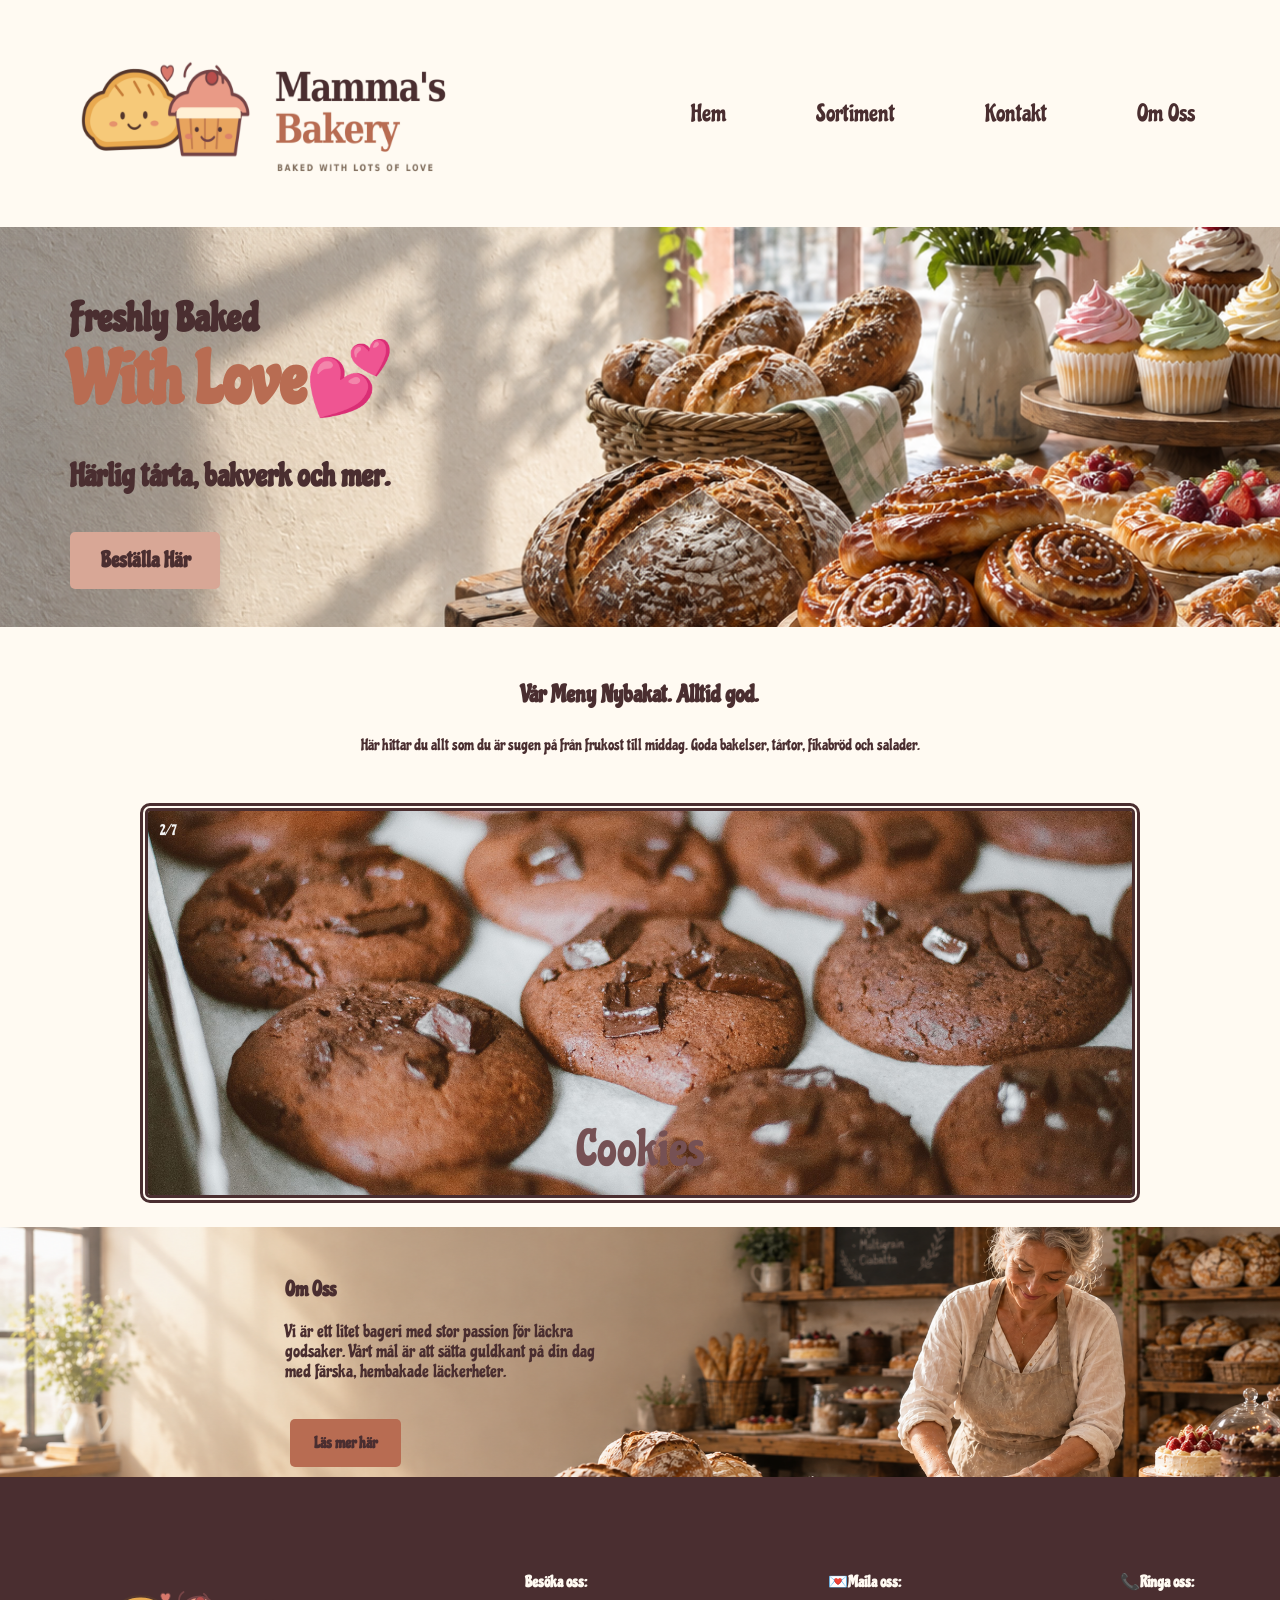
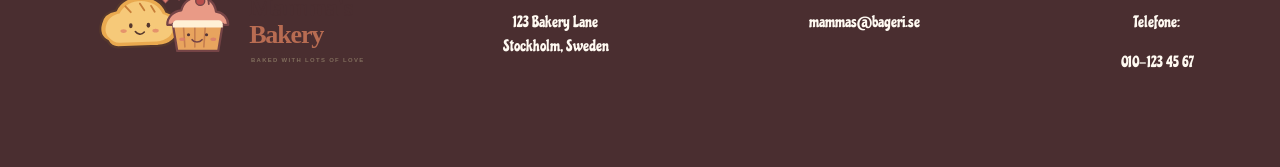
<file: index.html>
<!DOCTYPE html>
<html lang="sv">
<head>
    <meta charset="UTF-8">
    <meta name="viewport" content="width=device-width, initial-scale=1.0">
     <link rel="preconnect" href="https://fonts.googleapis.com">
    <link rel="preconnect" href="https://fonts.gstatic.com" crossorigin>
    <link href="https://fonts.googleapis.com/css2?family=Chicle&display=swap" rel="stylesheet">
    <link rel="stylesheet" href="css/styles.css">
    <script src="js/main.js" defer></script>
    <title>Project</title>
</head>
<body>
    <header class="site-header">
        <div class="logo-box">
            <img src="images/logo-vit.png" alt="Logo-vit" class="logo-1" width="300" height="100">
        </div>

        <button class="menu-troggle">☰</button>
        <nav class="menu">
            <ul>
                <li><a href="index.html">Hem</a></li>
                <li><a href="sortiment.html">Sortiment</a></li>
                <li><a href="kontakt.html">Kontakt</a></li>
                <li><a href="about.html">Om Oss</a></li>
            </ul>
        </nav>
    </header>

    <main>
        <section class="hero">
            <h1 class="hero-title">
                <span class="line-one">Freshly Baked</span>
                <span class="line-two">With Love💕</span>
            </h1>
            <p>Härlig tårta, bakverk och mer.</p>
            <a href="order.html" class="hero-button">Beställa Här</a>
        </section>

        <section class="section2">
            <h2>Vår Meny Nybakat. Alltid god.</h2>
            <p>Här hittar du allt som du är sugen på från frukost till middag.
             Goda bakelser, tårtor, fikabröd och salader.</p>
        </section>

        <!--Här är en section for slideShow med bilder-->
        <section class="slideshow-container" aria-label="Vår meny i bilder">
            <figure class="mySlide">
                <div class="numbertext">1/7</div>
                  <img src="images/bullar.jpg" alt="svensk-bullar" >
                  <figcaption class="text">Bullar</figcaption>
            </figure>

             <figure class="mySlide">
                <div class="numbertext">2/7</div>
                  <img src="images/cookies.jpg" alt="cookies" >
                  <figcaption class="text">Cookies</figcaption>
             </figure>

             <figure class="mySlide">
                <div class="numbertext">3/7</div>
                  <img src="images/small-bread.jpg" alt="little-bread" >
                  <figcaption class="text">Små Frallor</figcaption>
             </figure>

             <figure class="mySlide">
                <div class="numbertext">4/7</div>
                  <img src="images/big-bread.jpg" alt="big-bread" >
                  <figcaption class="text">Stora Limpor</figcaption>
             </figure>

             <figure class="mySlide">
                <div class="numbertext">5/7</div>
                  <img src="images/cakes.jpg" alt="cake">
                  <figcaption class="text">Tårtor</figcaption>
             </figure>

             <figure class="mySlide">
                <div class="numbertext">6/7</div>
                  <img src="images/beetroot-salad.jpg" alt="beetroot-salad" >
                  <figcaption class="text">rödbetssallad</figcaption>
             </figure>

            <figure class="mySlide">
                <div class="numbertext">7/7</div>
                  <img src="images/ceaser-salad.jpg" alt="Ceasar-salad" >
                  <figcaption class="text">Ceasarsallad</figcaption>
            </figure>
        </section><br>

        <section class="section3">
         <div class="section3-text">
         <h3>Om Oss</h3>
         <p>Vi är ett litet bageri med stor passion för läckra godsaker. 
          Vårt mål är att sätta guldkant på din dag med färska, hembakade
         läckerheter.</p>
         </div>
         <a href="about.html" class="aboutBtn">Läs mer här</a>
        </section>
    </main>

    <footer>

     <div class="foot-container1" >
        <img src="images/logo-transparent.svg" alt="Logo-vit" class="logo-2" >
     </div>

     <div class="foot-container2">
       <div>
        <p><strong>Besöka oss:</strong></p>
        <p>123 Bakery Lane <br>
        Stockholm, Sweden</p>
       </div>
       
        <div>
        <p><strong>💌Maila oss:</strong></p>
        <p><a href="mailto:mammas@bageri.se">mammas@bageri.se</a></p>
       </div>
     

       <div>
        <p><strong>📞Ringa oss:</strong></p>
        <p>Telefone:</p>
        <p>010-123 45 67</p>
       </div>
     </div>
    </footer>

</body>
</html>
</file>
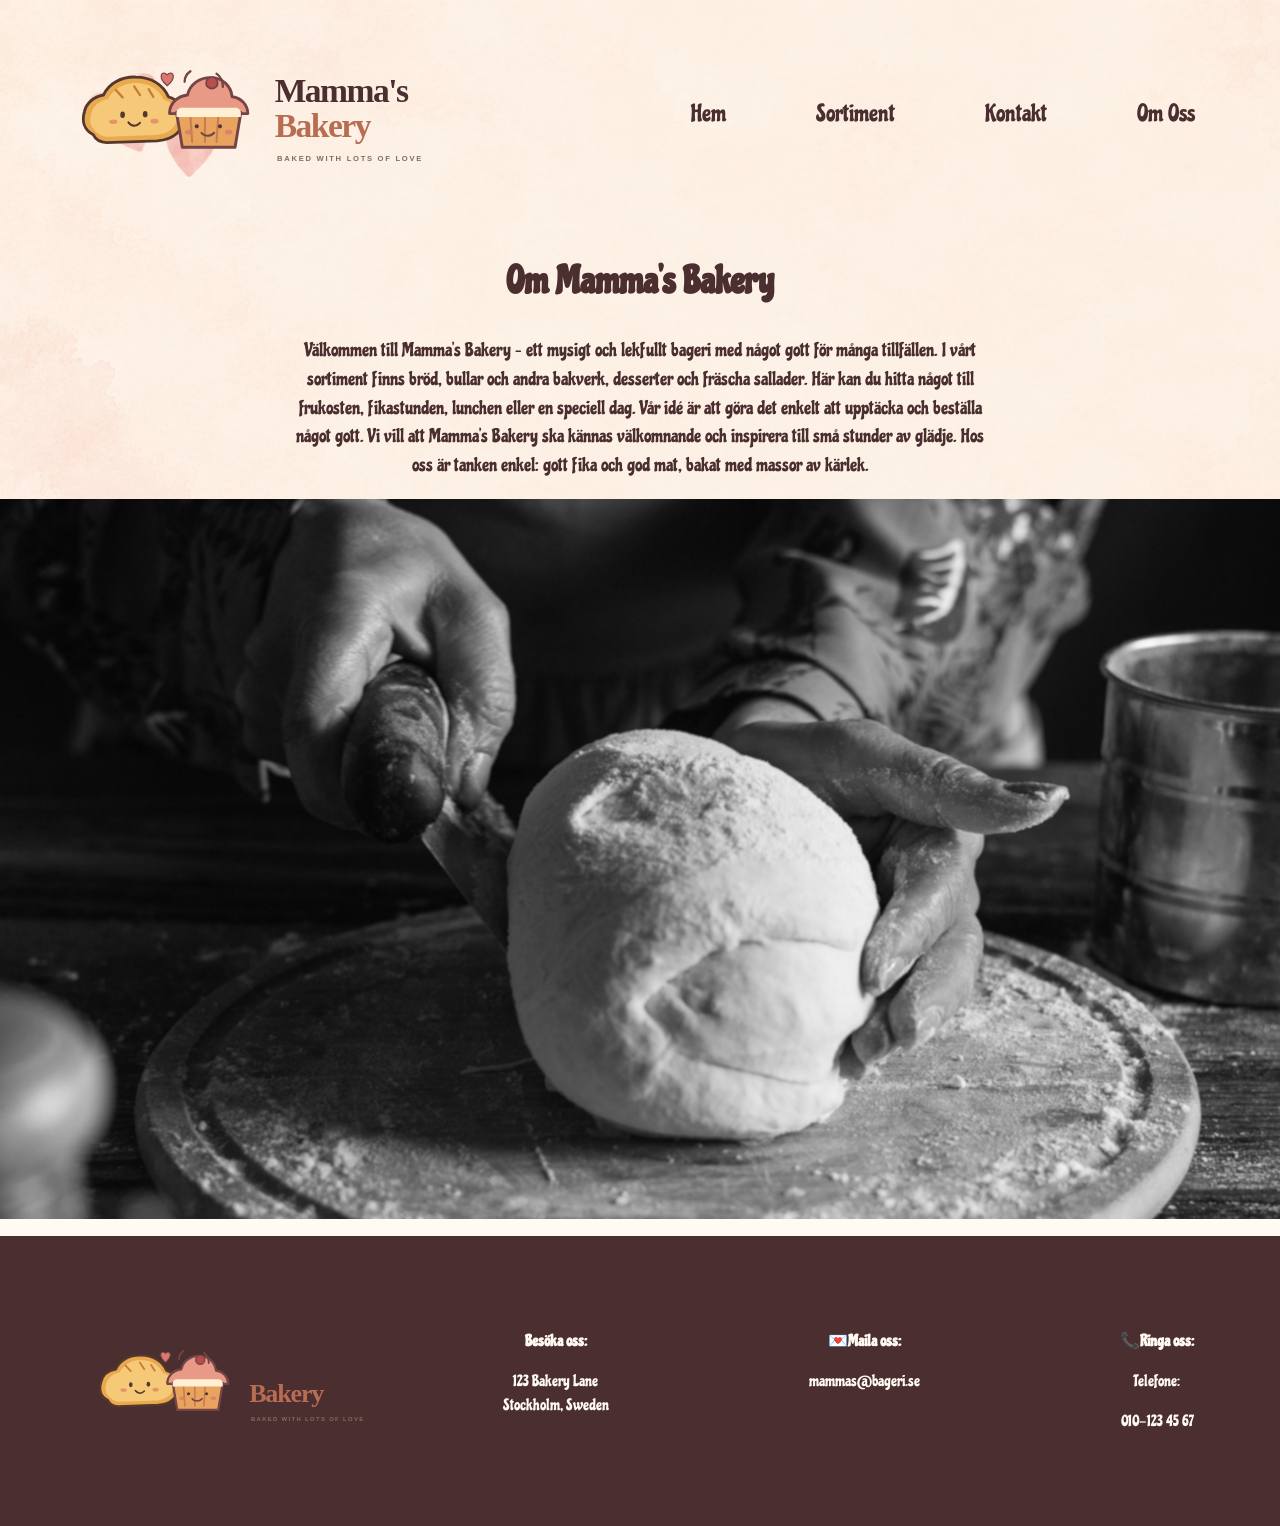
<file: about.html>
<!DOCTYPE html>
<html lang="sv">
<head>
    <meta charset="UTF-8">
    <meta name="viewport" content="width=device-width, initial-scale=1.0">
    <link rel="preconnect" href="https://fonts.googleapis.com">
    <link rel="preconnect" href="https://fonts.gstatic.com" crossorigin>
    <link href="https://fonts.googleapis.com/css2?family=Chicle&display=swap" rel="stylesheet">
    <link rel="stylesheet" href="css/about.css">
    <script src="js/main.js" defer></script>
    <title>Om Oss</title>
</head>
<body>
    <header class="site-header">
        <div class="logo-box">
            <img src="images/logo-transparent.svg" alt="Logo-vit" class="logo-1" width="300" height="100">
        </div>

        <button class="menu-troggle">☰</button>
        <nav class="menu">
            <ul>
                <li><a href="index.html">Hem</a></li>
                <li><a href="sortiment.html">Sortiment</a></li>
                <li><a href="kontakt.html">Kontakt</a></li>
                <li><a href="about.html">Om Oss</a></li>
            </ul>
        </nav>
    </header>
    <main>
        
        <div class="div1">
            <h1>Om Mamma’s Bakery</h1>
            <p>Välkommen till Mamma’s Bakery – ett mysigt och lekfullt bageri med något gott för många tillfällen.
             I vårt sortiment finns bröd, bullar och andra bakverk, desserter och fräscha sallader. Här kan du hitta 
             något till frukosten, fikastunden, lunchen eller en speciell dag.
             Vår idé är att göra det enkelt att upptäcka och beställa något gott. Vi vill att Mamma’s Bakery ska kännas
             välkomnande och inspirera till små stunder av glädje. Hos oss är tanken enkel: gott fika och god mat, bakat
             med massor av kärlek.
            </p>
        </div>

        <div class="bild-div">
            <img src="images/making-bread.jpg" alt="knådar degen">
        </div>
       
    </main>

    <footer>

     <div class="foot-container1" >
        <img src="images/logo-transparent.svg" alt="Logo-vit" class="logo-2" >
     </div>

     <div class="foot-container2">
       <div>
        <p><strong>Besöka oss:</strong></p>
        <p>123 Bakery Lane <br>
        Stockholm, Sweden</p>
       </div>
       
        <div>
        <p><strong>💌Maila oss:</strong></p>
        <p><a href="mailto:mammas@bageri.se">mammas@bageri.se</a></p>
       </div>
     

       <div>
        <p><strong>📞Ringa oss:</strong></p>
        <p>Telefone:</p>
        <p>010-123 45 67</p>
       </div>
     </div>
    </footer>
</body>
</html>
</file>
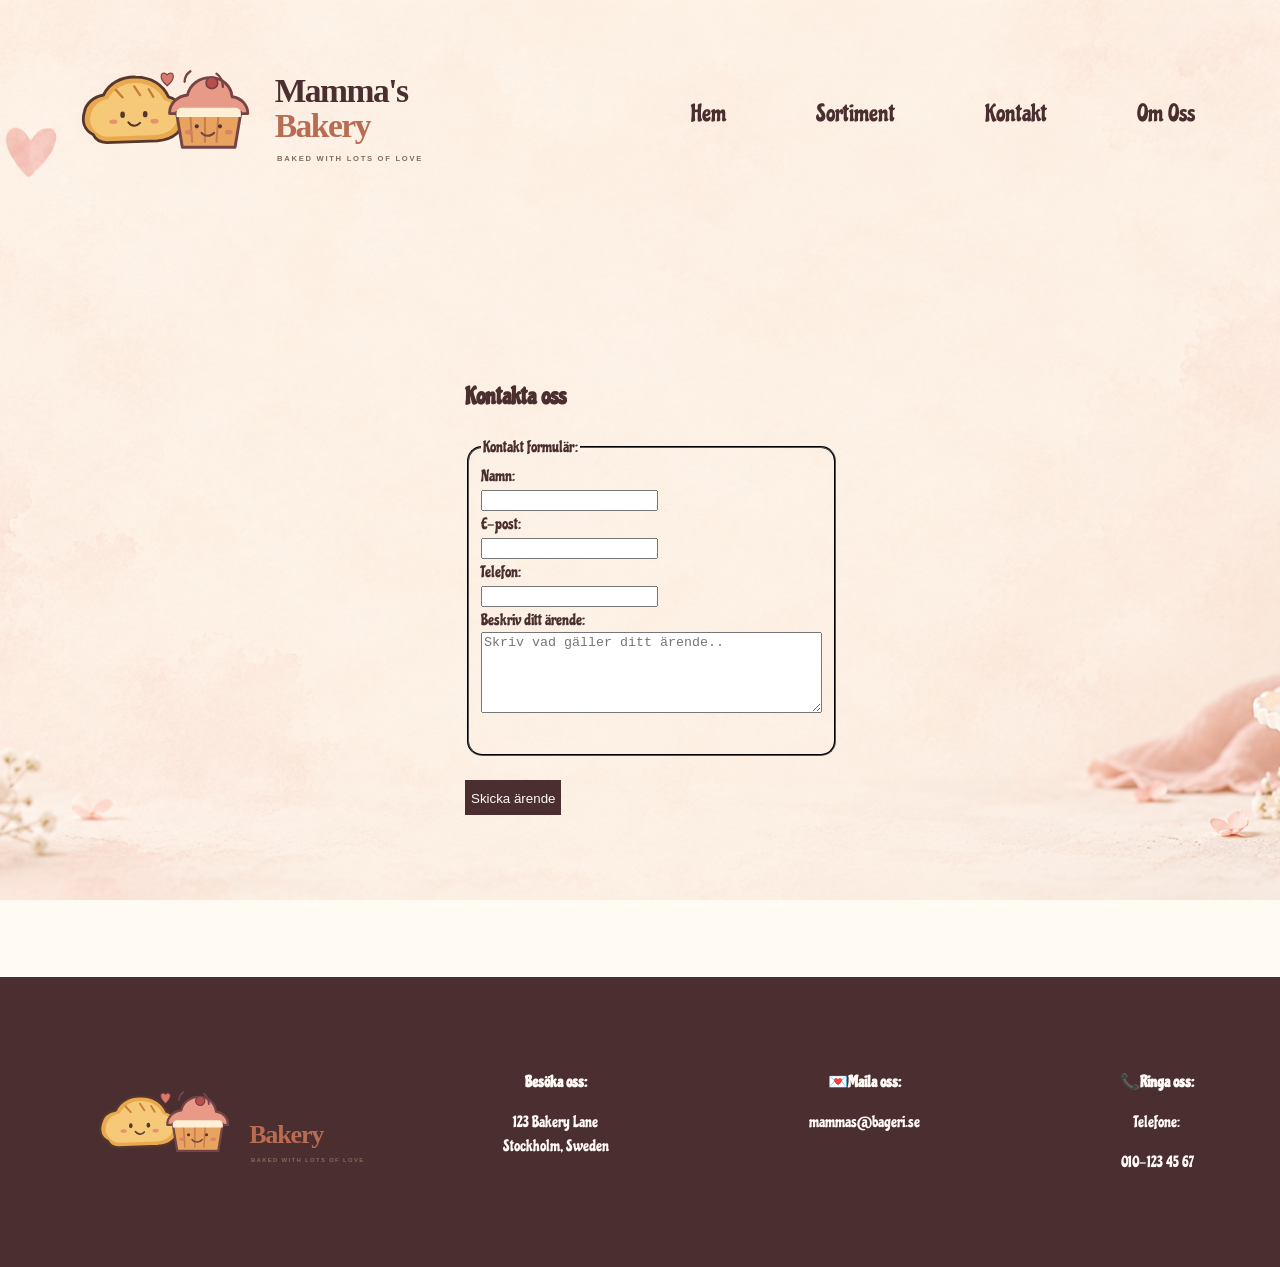
<file: kontakt.html>
<!DOCTYPE html>
<html lang="sv">
<head>
    <meta charset="UTF-8">
    <meta name="viewport" content="width=device-width, initial-scale=1.0">
    <link rel="preconnect" href="https://fonts.googleapis.com">
    <link rel="preconnect" href="https://fonts.gstatic.com" crossorigin>
    <link href="https://fonts.googleapis.com/css2?family=Chicle&display=swap" rel="stylesheet">
    <link rel="stylesheet" href="css/kontakt.css">
    <script src="js/kontakt.js" defer></script>
    <title>Kontakt</title>
</head>
<body>
     <header class="site-header">
        <div class="logo-box">
            <img src="images/logo-transparent.svg" alt="Logo-vit" class="logo-1" width="300" height="100">
        </div>

        <button class="menu-troggle">☰</button>
        <nav class="menu">
            <ul>
                <li><a href="index.html">Hem</a></li>
                <li><a href="sortiment.html">Sortiment</a></li>
                <li><a href="kontakt.html">Kontakt</a></li>
                <li><a href="about.html">Om Oss</a></li>
            </ul>
        </nav>
    </header>

    <main>
        <!--Kontakt formulär-->
        <div class="contain">
          <section id="new">
            <h1>Kontakta oss</h1>
            <ul id="errorlist"></ul>

            <form id="kundForm">
                <fieldset>
                <legend>Kontakt formulär:</legend>
                <label for="fullname">Namn:</label><br>
                <input type="text" id="fullname">
                <br>
                <label for="email">E-post:</label><br>
                <input type="email" id="email">&nbsp;
                <br>
                <label for="phone">Telefon:</label><br>
                <input type="tel" id="phone">&nbsp;
                <br>
                <label for="text">Beskriv ditt ärende:</label><br>
                <textarea id="text" name="message" rows="5" cols="40" placeholder="Skriv vad gäller ditt ärende.."></textarea>&nbsp;
               </fieldset>
               <br>
               <button type="submit" id="skicka-uppdrag">Skicka ärende</button>&nbsp;
            </form>
          </section>

          <section class="confirmation">
            <h2>Ditt ärende har skickats✅</h2>
            <div id="history"></div>
          </section>
        </div>
    </main>

    <footer>

     <div class="foot-container1" >
        <img src="images/logo-transparent.svg" alt="Logo-vit" class="logo-2" >
     </div>

     <div class="foot-container2">
       <div>
        <p><strong>Besöka oss:</strong></p>
        <p>123 Bakery Lane <br>
        Stockholm, Sweden</p>
       </div>
       
        <div>
        <p><strong>💌Maila oss:</strong></p>
        <p><a href="mailto:mammas@bageri.se">mammas@bageri.se</a></p>
       </div>
     

       <div>
        <p><strong>📞Ringa oss:</strong></p>
        <p>Telefone:</p>
        <p>010-123 45 67</p>
       </div>
     </div>
    </footer>
</body>
</html>
</file>
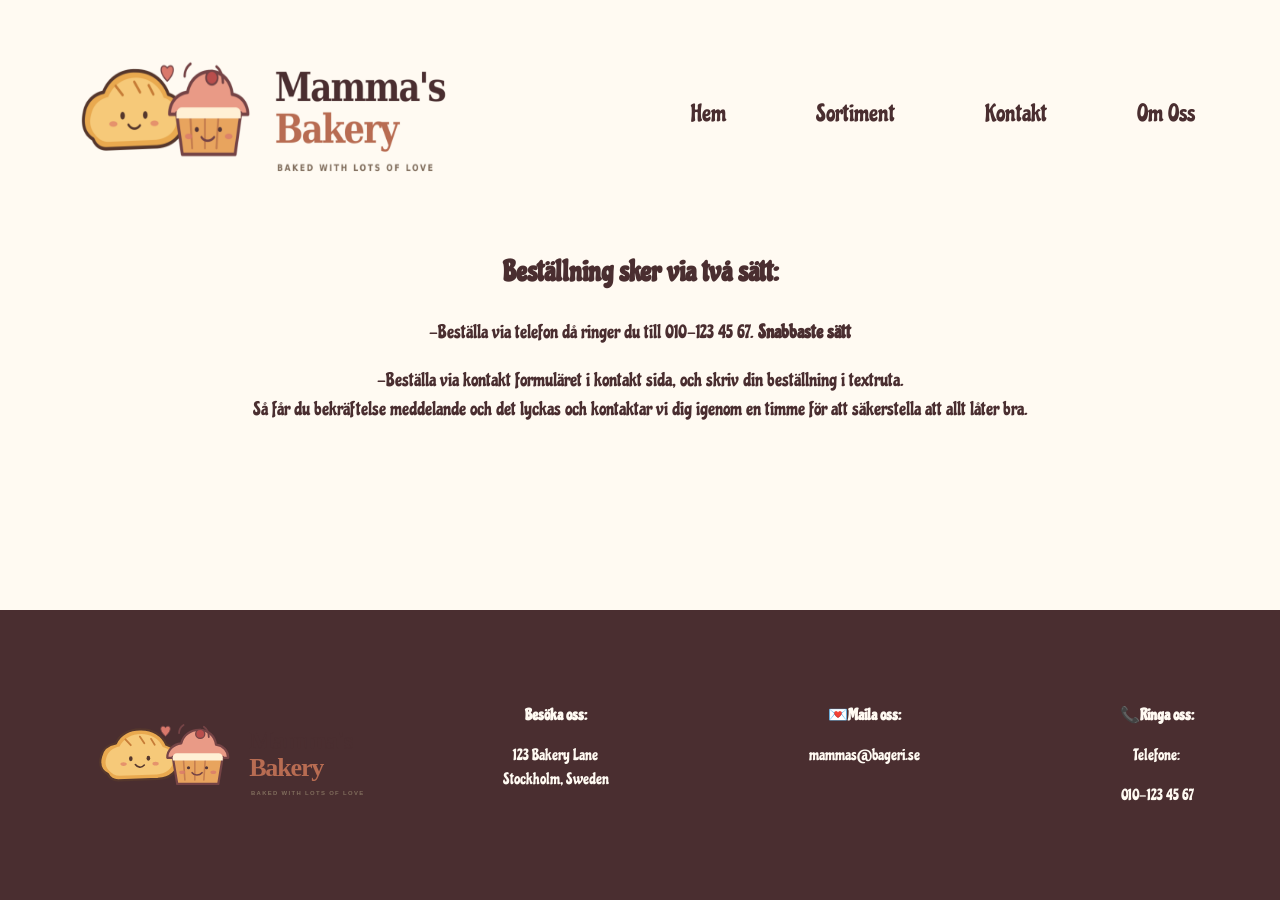
<file: order.html>
<!DOCTYPE html>
<html lang="sv">
<head>
    <meta charset="UTF-8">
    <meta name="viewport" content="width=device-width, initial-scale=1.0">
    <link rel="preconnect" href="https://fonts.googleapis.com">
    <link rel="preconnect" href="https://fonts.gstatic.com" crossorigin>
    <link href="https://fonts.googleapis.com/css2?family=Chicle&display=swap" rel="stylesheet">
    <link rel="stylesheet" href="css/order.css">
    <title>Beställa</title>
</head>
<body>
    <header class="site-header">
        <div class="logo-box">
            <img src="images/logo-vit.png" alt="Logo-vit" class="logo-1" width="300" height="100">
        </div>

        <button class="menu-troggle">☰</button>
        <nav class="menu">
            <ul>
                <li><a href="index.html">Hem</a></li>
                <li><a href="sortiment.html">Sortiment</a></li>
                <li><a href="kontakt.html">Kontakt</a></li>
                <li><a href="about.html">Om Oss</a></li>
            </ul>
        </nav>
    </header>

    <main>
      <section class="section1">
        <h1>Beställning sker via två sätt: </h1>
        <p>-Beställa via telefon då ringer du till 010-123 45 67. <strong>Snabbaste sätt</strong></p>
        <p>-Beställa via kontakt formuläret i kontakt sida, och skriv din beställning i textruta.<br>
        Så får du bekräftelse meddelande och det lyckas och kontaktar vi dig igenom en timme för 
        att säkerstella att allt låter bra.</p>
      </section>
    </main>

    <footer>

     <div class="foot-container1" >
        <img src="images/logo-transparent.svg" alt="Logo-vit" class="logo-2" >
     </div>

     <div class="foot-container2">
       <div>
        <p><strong>Besöka oss:</strong></p>
        <p>123 Bakery Lane <br>
        Stockholm, Sweden</p>
       </div>
       
        <div>
        <p><strong>💌Maila oss:</strong></p>
        <p><a href="mailto:mammas@bageri.se">mammas@bageri.se</a></p>
       </div>
     

       <div>
        <p><strong>📞Ringa oss:</strong></p>
        <p>Telefone:</p>
        <p>010-123 45 67</p>
       </div>
     </div>
    </footer>
    
    <!--Här kommer JS-kod för meny-knapp-->
    <script>
    //Hämtar element från DOM
    const menubtn = document.querySelector(".menu-troggle");
    const menu = document.querySelector(".menu");
    //Skapar en eventlistener med funktion som öppnar och stänger menyn
    menubtn.addEventListener("click", function(){
    menu.classList.toggle("open")
    });
    </script>
</body>
</html>
</file>
<file: css/styles.css>
*{ box-sizing: border-box; }
html{
    height: 100%;
}
body{
    background-color: #FFFAF2;
    margin:0;
    font-family: "Chicle", serif;
    font-weight: 400;
    font-style: normal;
    color: #4a2e30;
    line-height: 1.5;
    min-height: 100vh;
    min-height: 100dvh; /*för mobil*/
    display: flex;
    flex-direction: column;
}

img{max-width:100%;}
main{
    flex: 1;
}

.logo-box{
    width:auto;
    height: auto;
}

header{
    padding:10px;
    display:flex;
    justify-content: space-between;
    flex-wrap: wrap;
}
/*Den här delen är styling för menu knapp och lista*/
.menu ul{
    list-style: none;
    margin:0;
    padding:0;
}

.menu a{
    color: #4a2e30;
    text-decoration: none;
}
.menu{
    display:none;
    width:100%;
}

/*Visar meny när klassen open läggs till*/
.menu.open{
    display:block;
}

.menu-troggle{
    cursor: pointer;
    height: 30px;
}

/*Menyn i Stora skärmar*/
@media (min-width:768px){
    .menu-troggle{
        display:none;
    }

    .menu{
        display:block;
        width:auto;
        font-size:x-large;
        padding: 20px;
    }

    .menu ul{
        display:flex;
        justify-content: space-between;
        gap: 90px;
        margin:0;
        padding:0;
    }

    .site-header{
    display:flex;
    align-items: center;
    justify-content:space-evenly;
    gap:100px;
    }

    .logo-1{
        width: 450px;
        height: 200px;
    }
}

/*Hero section kod*/
.hero{
    background-image:url("../images/hero-image.png");
    background-size: cover;
    background-position: center;
    padding: 60px 15px;
    font-weight: bold;
}
.hero-title{
    display:flex;
    flex-direction: column;
    align-items: flex-start;
    font-weight: bold;
    margin: 0;
    line-height: 1.1;
}
.line-one{
    font-size: 2.5rem;
}
.line-two{
    font-size: 3rem;
    color: #B86C52;
}

.hero-button{
  display: inline-block;
  padding: 12px 24px;
  background-color: #d8a796;
  color: #4a2e30;
  text-decoration: none;
  font-weight: bold;
  border-radius: 5px;
  cursor: pointer;
}

/*Här är för stora skärmar */
@media(min-width:768px){
    .hero{
        height: 400px;
        padding: 70px;
        font-size: 22px;
    }
    .hero-button{
        width:150px;
        text-align: center;
    }
    .line-two{
    font-size: 4.5rem;
    color: #B86C52;
    }
    .hero p{font-size:xx-large;}
}

.section2{
  max-width: 700px;
  margin: 0 auto;
  padding: 30px 15px;
  text-align: center;
}

/*SlidShow kod sektion*/
.slideshow-container {
  width:100%;
  max-width: 300px;
  height: 250px;
  position: relative;
  margin: auto;
  overflow: hidden;
  border:8px double #4A2E30;
  border-radius: 10px;
}
/*Gömmer bilder by default*/
.mySlide{
    display:none;
    height: 100%;
    margin: 0;
}
.mySlide img{
    width:100%;
    height: 100%;
    object-fit:cover;
    object-position: center;
    display: block;
}
/* Caption text */
.text{
    color:#765154;
    font-size:  20px;
    padding: 8px 12px;
    position: absolute;
    bottom: 0;
    width: 100%;
    text-align: center;
}
/* Number text (1/7 etc) */
.numbertext {
  color: #f2f2f2;
  font-size: 15px;
  padding: 8px 12px;
  position: absolute;
  top: 0;
}
/*För större skärmar*/
@media (min-width:768px){
    .slideshow-container {
     max-width: 1000px;
     height: 400px;
   }
   .text{
    font-size: 50px;
}
}
.section3{
    background-image:url("../images/footer-image.png");
    background-size: cover;
    background-position: center;
    padding: 10px 15px;
    
}
.section3-text{
    font-size: large;
    line-height: 1.1;
    max-width: 250px;
}
.aboutBtn{
  display: inline-block;
  padding: 12px 24px;
  background-color:#B86C52;
  color: #4a2e30;
  text-decoration: none;
  font-weight: bold;
  border-radius: 5px;
  cursor: pointer;
}
button, .btn {
    display: inline-block;
    height: 35px;
    line-height: 35px;
    text-align: center;
    white-space: nowrap;
    cursor: pointer;
    border: 0;
    text-decoration: none;
    color:#FFFAF2;
    background-color:#4a2e30;
}

button:hover, .btn:hover {
    background-color:#996c6f;
}
/*Här är för stora skärmar */
@media(min-width:768px){
   
    .section3-text{
    max-width: 350px;
    padding: 20px;
    margin-left: 250px;
   
   }
   .aboutBtn{
    margin-left: 275px;
   }
}

/*Footer section kod*/
footer{
    background-color:#4A2E30;
    color:#FFFAF2;
  display: flex;
  flex-direction: column;
  align-items: center;
  justify-content: space-evenly;
  padding: 10px;
}

footer a{
    text-decoration: none;
    color:#FFFAF2;
}
.foot-container1{
    width: 200px;

}
.foot-container2{ 
    display: flex;
    flex-direction: column;
    text-align: center;
    gap:20px;
    
}
/*För större skärmar*/
@media(min-width:768px){
    footer {
    display: flex;
    flex-direction: row;
    align-items: center;
    justify-content:space-evenly;
    gap: 20px;
    padding: 20px 40px;
    }
    .foot-container2{
     display: flex;
     flex-direction: row;
     text-align: center;
      gap:200px;
    }
    .foot-container1{
    display: flex;
    width: 350px;
    height: 250px;
    }
}
</file>
<file: css/about.css>
*{ box-sizing: border-box; }
html{
    height: 100%;
}
body{
     background-color: #FFFAF2;
    background-image: url(/images/background-image.png);
    background-size:cover;
    background-repeat: no-repeat;
    background-repeat: no-repeat;
    background-attachment: fixed;
    margin:0;
    font-family: "Chicle", serif;
    font-weight: 400;
    font-style: normal;
    color: #4a2e30;
    line-height: 1.5;
     min-height: 100vh;
    min-height: 100dvh;
    display: flex;
    flex-direction: column;
}

img{max-width:100%;}

.logo-box{
    width:auto;
    height: auto;
}

header{
    padding:10px;
    display:flex;
    justify-content: space-between;
    flex-wrap: wrap;
}
/*Den här delen är styling för menu knapp och lista*/
.menu ul{
    list-style: none;
    margin:0;
    padding:0;
}

.menu a{
    color: #4a2e30;
    text-decoration: none;
}
.menu{
    display:none;
    width:100%;
}

/*Visar meny när klassen open läggs till*/
.menu.open{
    display:block;
}

.menu-troggle{
    cursor: pointer;
    height: 30px;
}

/*Menyn i Stora skärmar*/
@media (min-width:768px){
    .menu-troggle{
        display:none;
    }

    .menu{
        display:block;
        width:auto;
        font-size:x-large;
        padding: 20px;
    }

    .menu ul{
        display:flex;
        justify-content: space-between;
        gap: 90px;
        margin:0;
        padding:0;
    }

    .site-header{
    display:flex;
    align-items: center;
    justify-content:space-evenly;
    gap:100px;
    }

    .logo-1{
        width: 450px;
        height: 200px;
    }
}

button, .btn {
    display: inline-block;
    height: 35px;
    line-height: 35px;
    text-align: center;
    white-space: nowrap;
    cursor: pointer;
    border: 0;
    text-decoration: none;
    color:#FFFAF2;
    background-color:#4a2e30;
}

button:hover, .btn:hover {
    background-color:#996c6f;
}
main{
    flex: 1;
}

.div1{
   text-align: center;
   line-height: 1.5;
   margin:0 auto;
}

@media(min-width:768px){
    .div1{
    max-width: 700px;
    font-size: larger;
   margin:0 auto;
}
   .bild-div{
    min-height: 600px;
   }
}

/*Footer section kod*/
footer{
    background-color:#4A2E30;
    color:#FFFAF2;
  display: flex;
  flex-direction: column;
  align-items: center;
  justify-content: space-evenly;
  padding: 10px;
  margin-top: 10px;
}

footer a{
    text-decoration: none;
    color:#FFFAF2;
}
.foot-container1{
    width: 200px;

}
.foot-container2{ 
    display: flex;
    flex-direction: column;
    text-align: center;
    gap:20px;
    
}
/*För större skärmar*/
@media(min-width:768px){
    footer {
    display: flex;
    flex-direction: row;
    align-items: center;
    justify-content:space-evenly;
    gap: 20px;
    padding: 20px 40px;
    }
    .foot-container2{
     display: flex;
     flex-direction: row;
     text-align: center;
      gap:200px;
    }
    .foot-container1{
    display: flex;
    width: 350px;
    height: 250px;
    }
}
</file>
<file: css/kontakt.css>
*{ box-sizing: border-box; }
html{
    height: 100%;
}
body{
    background-color: #FFFAF2;
    background-image: url("../images/background-image.png");
    background-size:cover;
    background-position: center;  
    background-repeat: no-repeat;
    background-attachment: fixed;
    margin:0;
    font-family: "Chicle", serif;
    font-weight: 400;
    font-style: normal;
    color: #4a2e30;
    line-height: 1.5;
    min-height: 100vh;
    min-height: 100dvh;
    display: flex;
    flex-direction: column;
}

img{max-width:100%;}

.logo-box{
    width:auto;
    height: auto;
}

header{
    padding:10px;
    display:flex;
    justify-content: space-between;
    flex-wrap: wrap;
}
/*Den här delen är styling för menu knapp och lista*/
.menu ul{
    list-style: none;
    margin:0;
    padding:0;
}

.menu a{
    color: #4a2e30;
    text-decoration: none;
}
.menu{
    display:none;
    width:100%;
}

/*Visar meny när klassen open läggs till*/
.menu.open{
    display:block;
}

.menu-troggle{
    cursor: pointer;
    height: 30px;
}

/*Menyn i Stora skärmar*/
@media (min-width:768px){
    .menu-troggle{
        display:none;
    }

    .menu{
        display:block;
        width:auto;
        font-size:x-large;
        padding: 20px;
    }

    .menu ul{
        display:flex;
        justify-content: space-between;
        gap: 90px;
        margin:0;
        padding:0;
    }

    .site-header{
    display:flex;
    align-items: center;
    justify-content:space-evenly;
    gap:100px;
    }

    .logo-1{
        width: 450px;
        height: 200px;
    }
}

/*CSS kod styling for kontant error message*/
#errorlist {
    color: red;
    font-weight:normal;
    font-size: larger;
}

button, .btn {
    display: inline-block;
    height: 35px;
    line-height: 35px;
    text-align: center;
    white-space: nowrap;
    cursor: pointer;
    border: 0;
    text-decoration: none;
    color:#FFFAF2;
    background-color:#4a2e30;
}

button:hover, .btn:hover {
    background-color:#996c6f;
}

.contain{
   display: flex;
   flex:1;
   flex-direction: column;
   justify-content: center;
   align-items: center;
   flex-wrap: wrap;
   max-width: 350px;
   min-height:80vh;
}

main{
    flex: 1;
    display: flex;
    justify-content: center;
    align-items: center;
    
}

fieldset{
   border-radius: 15px;
   border-color: black;
}

.confirmation{
   display: none;
}

/*Footer section kod*/
footer{
    background-color:#4A2E30;
    color:#FFFAF2;
  display: flex;
  flex-direction: column;
  align-items: center;
  justify-content: space-evenly;
  padding: 10px;
  margin-top: 30px;
}

footer a{
    text-decoration: none;
    color:#FFFAF2;
}
.foot-container1{
    width: 200px;

}
.foot-container2{ 
    display: flex;
    flex-direction: column;
    text-align: center;
    gap:20px;
    
}
/*För större skärmar*/
@media(min-width:768px){
    footer {
    display: flex;
    flex-direction: row;
    align-items: center;
    justify-content:space-evenly;
    gap: 20px;
    padding: 20px 40px;
    }
    .foot-container2{
     display: flex;
     flex-direction: row;
     text-align: center;
      gap:200px;
    }
    .foot-container1{
    display: flex;
    width: 350px;
    height: 250px;
    }
}
</file>
<file: css/order.css>
*{ box-sizing: border-box; }

html{
    height: 100%;
}

body{
    background-color: #FFFAF2;
    margin:0;
    font-family: "Chicle", serif;
    font-weight: 400;
    font-style: normal;
    color: #4a2e30;
    line-height: 1.5;
    min-height: 100vh;
    min-height: 100dvh;
    display: flex;
    flex-direction: column;
}


img{max-width:100%;}

.logo-box{
    width:auto;
    height: auto;
}

header{
    padding:10px;
    display:flex;
    justify-content: space-between;
    flex-wrap: wrap;
}
/*Den här delen är styling för menu knapp och lista*/
.menu ul{
    list-style: none;
    margin:0;
    padding:0;
}

.menu a{
    color: #4a2e30;
    text-decoration: none;
}
.menu{
    display:none;
    width:100%;
}

/*Visar meny när klassen open läggs till*/
.menu.open{
    display:block;
}

.menu-troggle{
    cursor: pointer;
    height: 30px;
}

/*Menyn i Stora skärmar*/
@media (min-width:768px){
    .menu-troggle{
        display:none;
    }

    .menu{
        display:block;
        width:auto;
        font-size:x-large;
        padding: 20px;
    }

    .menu ul{
        display:flex;
        justify-content: space-between;
        gap: 90px;
        margin:0;
        padding:0;
    }

    .site-header{
    display:flex;
    align-items: center;
    justify-content:space-evenly;
    gap:100px;
    }

    .logo-1{
        width: 450px;
        height: 200px;
    }
}

button, .btn {
    display: inline-block;
    height: 35px;
    line-height: 35px;
    text-align: center;
    white-space: nowrap;
    cursor: pointer;
    border: 0;
    text-decoration: none;
    color:#FFFAF2;
    background-color:#4a2e30;
}

button:hover, .btn:hover {
    background-color:#996c6f;
}
main{
    flex: 1;
}
.section1{
    text-align: center;
}

@media(min-width:768px){
    .section1{
    text-align: center;
    font-size: larger;
}}

/*Footer section kod*/
footer{
    background-color:#4A2E30;
    color:#FFFAF2;
  display: flex;
  flex-direction: column;
  align-items: center;
  gap: 20px;
  padding: 50px 10px;
}

footer a{
    text-decoration: none;
    color:#FFFAF2;
}
.foot-container1{
    width: 200px;

}
.foot-container2{ 
    display: flex;
    flex-direction: column;
    text-align: center;
    gap:20px;
    
}
/*För större skärmar*/
@media(min-width:768px){

    footer {
    display: flex;
    flex-direction: row;
    align-items: center;
    justify-content:space-evenly;
    gap: 20px;
    padding: 20px 40px;
    }
    .foot-container2{
     display: flex;
     flex-direction: row;
     text-align: center;
      gap:200px;
    }
    .foot-container1{
    display: flex;
    width: 350px;
    height: 250px;
    }
}
</file>
